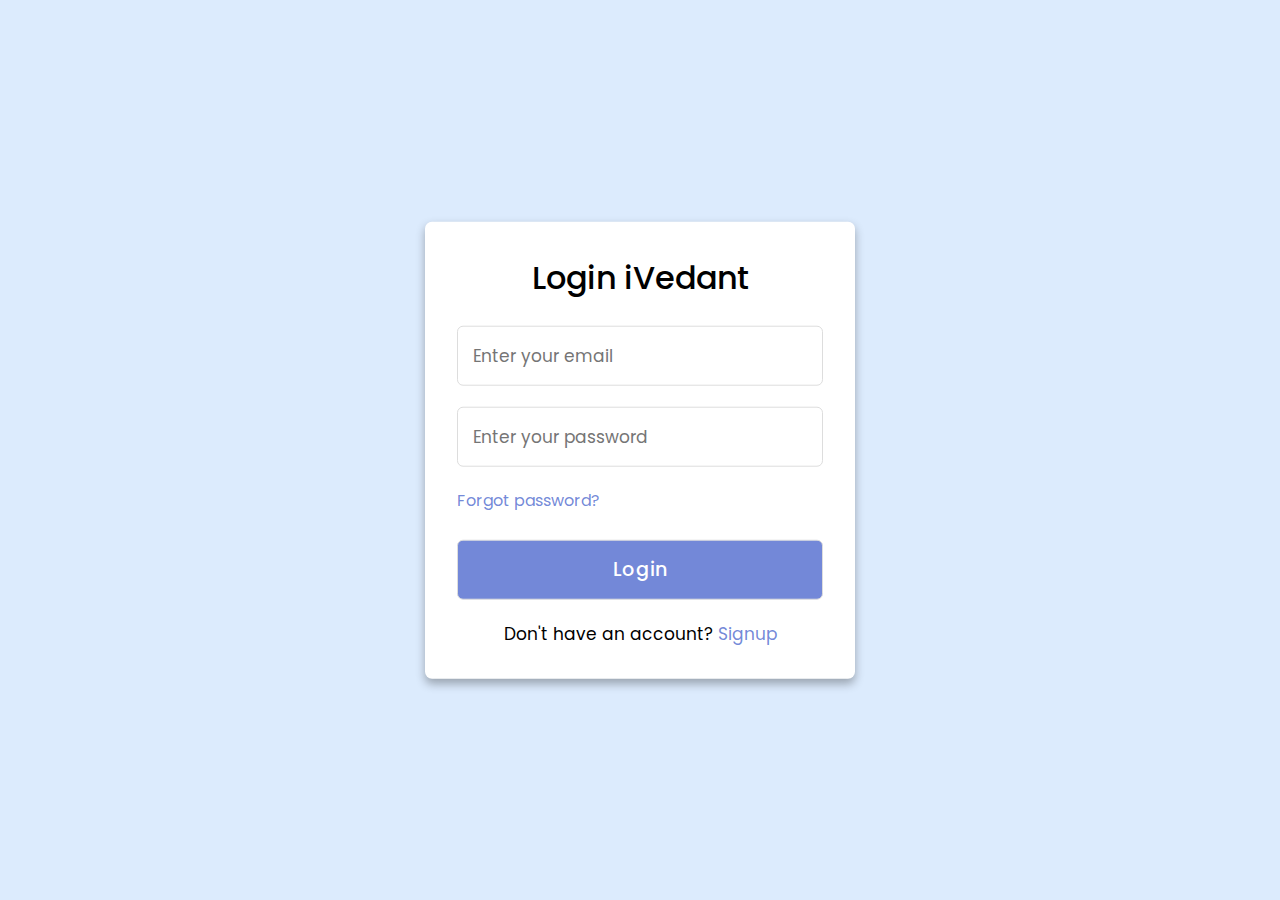
<file: quetion 1/que1a.html>
<!DOCTYPE html>
<!-- Coding By CodingNepal - codingnepalweb.com -->
<html lang="en">
<head>
  <meta charset="UTF-8">
  <meta name="viewport" content="width=device-width, initial-scale=1.0">
  <meta http-equiv="X-UA-Compatible" content="ie=edge">
  <title>Login & Registration Form</title>
  <!---Custom CSS File--->
  <link rel="stylesheet" href="que1a.css">
</head>
<body>
  <div class="container">
    <input type="checkbox" id="check">
    <div class="login form">
      <header>Login iVedant</header>
      <form action="#">
        <input type="text" placeholder="Enter your email">
        <input type="password" placeholder="Enter your password">
        <a href="#">Forgot password?</a>
        <input type="button" class="button" value="Login">
      </form>
      <div class="signup">
        <span class="signup">Don't have an account?
         <label for="check">Signup</label>
        </span>
      </div>
    </div>
    <div class="registration form">
      <header>Signup iVedant</header>
      <form action="#">
        <input type="text" placeholder="Enter your email">
        <input type="password" placeholder="Create a password">
        <input type="password" placeholder="Confirm your password">
        <input type="button" class="button" value="Signup">
      </form>
      <div class="signup">
        <span class="signup">Already have an account?
         <label for="check">Login</label>
        </span>
      </div>
    </div>
  </div>
</body>
</html>
</file>
<file: quetion 1/que1a.css>
/* Import Google font - Poppins */
@import url('https://fonts.googleapis.com/css2?family=Poppins:wght@200;300;400;500;600;700&display=swap');
*{
  margin: 0;
  padding: 0;
  box-sizing: border-box;
  font-family: 'Poppins', sans-serif;
}
body{
  min-height: 100vh;
  width: 100%;
  background: rgb(220, 235, 253);
}
.container{
  position: absolute;
  top: 50%;
  left: 50%;
  transform: translate(-50%,-50%);
  max-width: 430px;
  width: 100%;
  background: #fff;
  border-radius: 7px;
  box-shadow: 0 5px 10px rgba(0,0,0,0.3);
}
.container .registration{
  display: none;
}
#check:checked ~ .registration{
  display: block;
}
#check:checked ~ .login{
  display: none;
}
#check{
  display: none;
}
.container .form{
  padding: 2rem;
}
.form header{
  font-size: 2rem;
  font-weight: 500;
  text-align: center;
  margin-bottom: 1.5rem;
}
 .form input{
   height: 60px;
   width: 100%;
   padding: 0 15px;
   font-size: 17px;
   margin-bottom: 1.3rem;
   border: 1px solid #ddd;
   border-radius: 6px;
   outline: none;
 }
 .form input:focus{
   box-shadow: 0 1px 0 rgba(0,0,0,0.2);
 }
.form a{
  font-size: 16px;
  color: #627ad3e4;
  text-decoration: none;
}
.form a:hover{
  text-decoration: underline;
}
.form input.button{
  color: #fff;
  background: #627ad3e4;
  font-size: 1.2rem;
  font-weight: 500;
  letter-spacing: 1px;
  margin-top: 1.7rem;
  cursor: pointer;
  transition: 0.4s;
}
.form input.button:hover{
  background: #36008d;
}
.signup{
  font-size: 17px;
  text-align: center;
}
.signup label{
  color: #627ad3e4;
  cursor: pointer;
}
.signup label:hover{
  text-decoration: underline;
}
</file>
